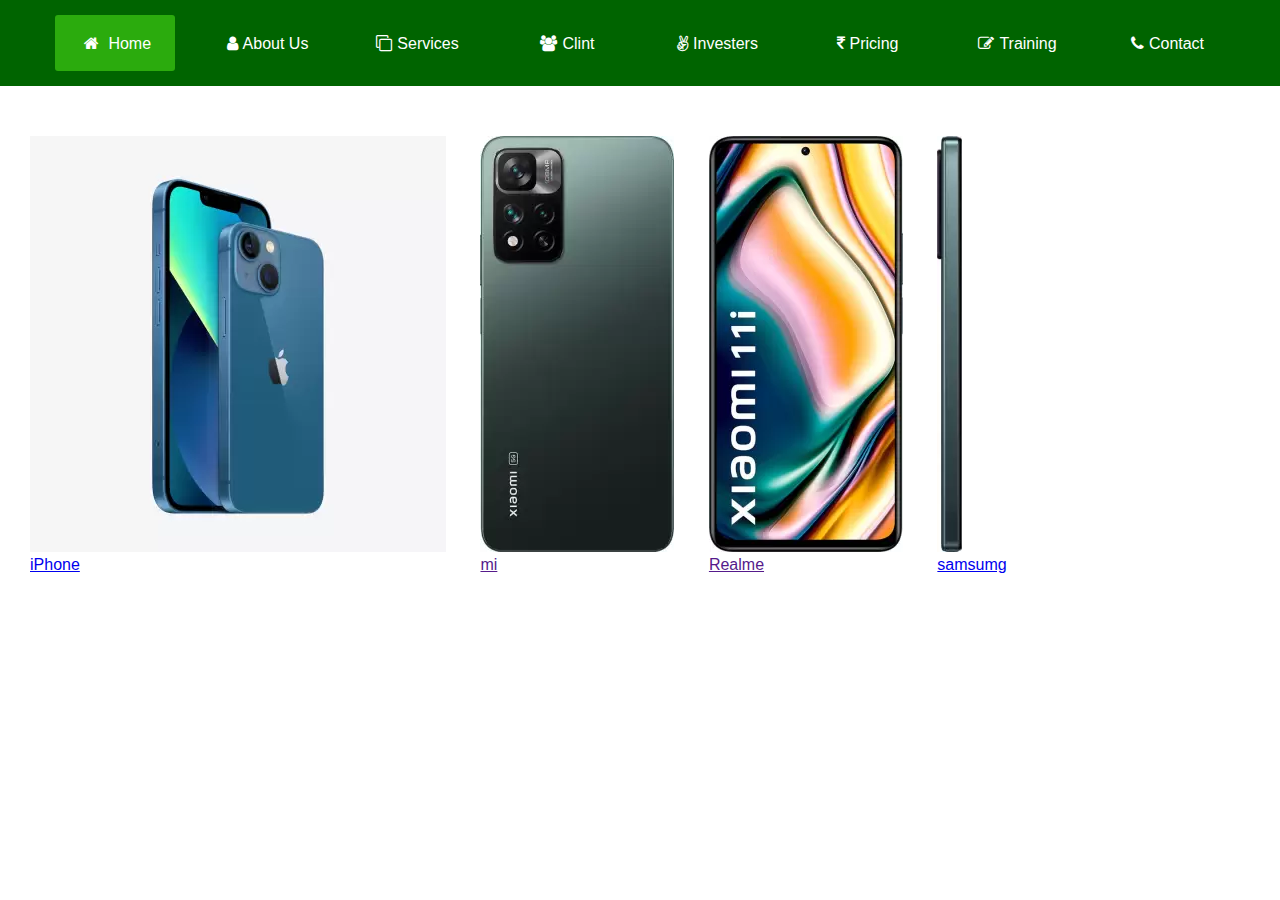
<file: index.html>
<!DOCTYPE html>
<html lang="en">
  <head>
    <meta charset="UTF-8" />
    <meta http-equiv="X-UA-Compatible" content="IE=edge" />
    <meta name="viewport" content="width=device-width, initial-scale=1.0" />
    <title>Test of 06-03-2022</title>
    <link rel="stylesheet" href="./style.css" />
    <link
      rel="stylesheet"
      href="https://cdnjs.cloudflare.com/ajax/libs/font-awesome/4.7.0/css/font-awesome.min.css"
    />
    <!-- <script src="./index.js"></script> -->
  </head>

  <body>
    <!--starting nav bar------>
    <div class="menu-bar">
      <ul>
        <li class="active">
          <a href="#"><i class="fa fa-home"></i> Home</a>
        </li>
        <li>
          <a href="#"><i class="fa fa-user"></i>About Us</a>
          <div class="dropdown">
            <ul>
              <li><a href="#">Mission</a></li>
              <li><a href="#">Visio</a></li>
              <li><a href="">Team</a></li>
            </ul>
          </div>
        </li>

        <li>
          <a href="#"><i class="fa fa-clone"></i>Services</a>
          <div class="dropdown">
            <ul>
              <li><a href="#">Web designing</a></li>
              <li class="hover-me">
                <a href="#">Marketing</a
                ><i class="fa fa-angle-right"></i>
                  <div class="dropdown-2">
                    <ul>
                      <li><a href="#">SEO</a></li>
                      <li><a href="#">Social media</a></li>
                      <li><a href="">Technology</a></li>
                    </ul>
                  </div>
                
              </li>
              <li class="hover-me">
                <a href="">Mobile App</a><i class="fa fa-angle-right"></i>
                <div class="dropdown-2">
                    <ul>
                      <li><a href="#">Android App</a></li>
                      <li><a href="#">iOS App</a></li>
                      <li><a href="">Iconic App</a></li>
                      <li><a href="">Flutter App</a></li>
                      <li><a href="">Ipad App</a></li>
                    </ul>
                  </div>
              </li>
            </ul>
          </div>
        </li>
        <li>
          <a href="#"><i class="fa fa-users"></i>Clint</a>
        </li>
        <li>
          <a href="#"><i class="fa fa-angellist"></i>Investers</a>
        </li>
        <li>
          <a href="#"><i class="fa fa-inr"></i>Pricing</a>
        </li>
        <li>
          <a href="#"><i class="fa fa-edit"></i>Training</a>
        </li>
        <li>
          <a href="#"><i class="fa fa-phone"></i>Contact</a>
        </li>
      </ul>
    </div>
<!--End nav bar------>
<!---cotegory page start------>
<div class="catogery">
  <div class="catogery">
    <a href="./product.html">
<img src="./img/3.webp" alt="">
<p>iPhone </p>
</a>
  </div>
  <div class="catogery">
    <a href="">
    <img src="./img/back_mi.webp" alt="">
    <p>mi</p>
  </a>
  </div>
  <div class="catogery">
    <a href="">
<img src="./img/front.webp" alt="">
<p>Realme</p>
</a>
  </div>
  <div class="catogery">
    <a href="#">
    <img src="./img/thikness.webp" alt="">
    <p>samsumg</p>
  </a>
  </div>
</div>
<!---cotegory page end------>
  </body>
</html>
</file>
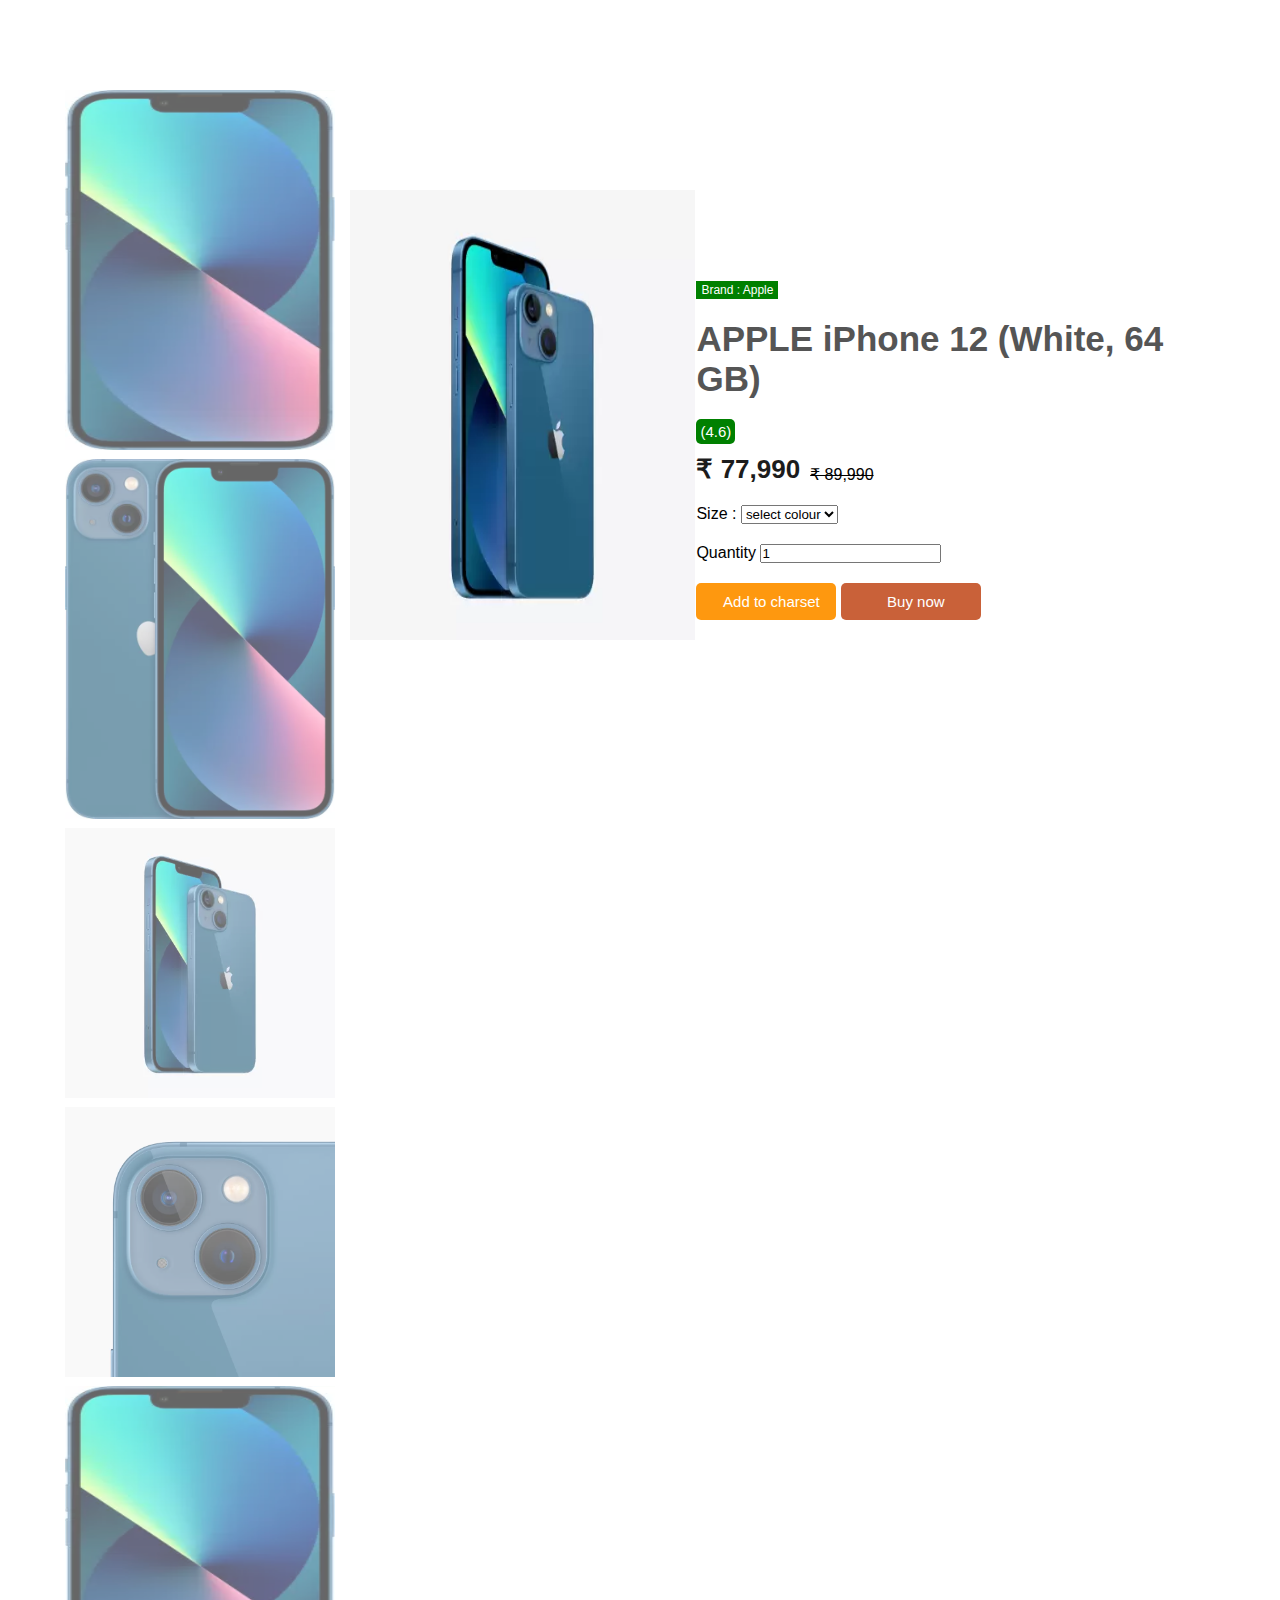
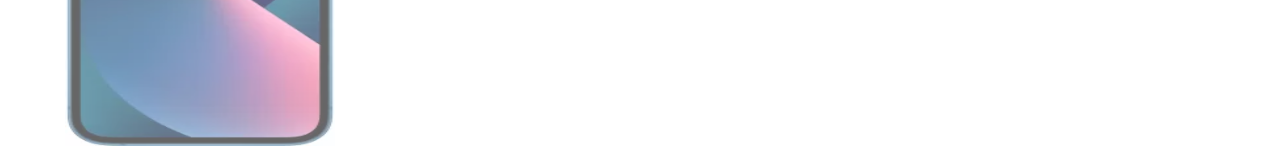
<file: product.html>
<!DOCTYPE html>
<html lang="en">
<head>
    <meta charset="UTF-8">
    <meta http-equiv="X-UA-Compatible" content="IE=edge">
    <meta name="viewport" content="width=device-width, initial-scale=1.0">
    <title>Test 06 march</title>
    <link rel="stylesheet" href="./product.css">
    <script src="./index.js"></script>
</head>
<body>
    <div class="container">
        <div class="wrapper">
          <div class="product-box">
            <div class="all-images">
              <div class="small-images">
                <img src="./img/1.webp" onclick="clickimg(this)" />
                <img src="./img/2.webp" onclick="clickimg(this)" />
                <img src="./img/3.webp" onclick="clickimg(this)" alt="" />
                <img src="./img/4.webp" onclick="clickimg(this)" />
                <img src="./img/1.webp" onclick="clickimg(this)" />
              </div>
              <div class="main-images">
                <img src="./img/3.webp" id="imagebox" />
              </div>
            </div>
          </div>
          <div class="text">
            <div class="content">
              <p class="brand">Brand : Apple</p>
              <h2>APPLE iPhone 12 (White, 64 GB)</h2>
              <div class="review">
                <span>(4.6)</span>
                <span class="fa fa-star"></span>
              </div>
              <div class="price-box">
                <p class="price">&#8377; 77,990</p>
                <strike>&#8377; 89,990</strike>
              </div>
              <p>
                Size :
                <select name="size">
                  <option value="select-color">select colour</option>
                  <option value="black">Black</option>
                  <option value="blue">Blue</option>
                  <option value="green">green</option>
                  <option value="purple">purple</option>
                </select>
              </p>
  
              <p>Quantity <input type="text" value="1" /></p>
              <button>
                <span class="fa fa-shopping-cart"></span>
                Add to charset
              </button>
              <button class="buy">
                <span class="fa fa-shopping-cart"></span>
                Buy now
              </button>
            </div>
          </div>
        </div>
      </div>
</body>
</html>
</file>
<file: style.css>
* {
    margin: 0;
    padding: 0;
    font-family: sans-serif;
    box-sizing: border-box;
    
}
/*------nav-bar---*/
.menu-bar {
    background: rgb(0, 100, 0);
    text-align: center;
}
.menu-bar ul {
    display: inline-flex;
    list-style: none;
    color: #ffff;
}
.menu-bar ul li {
    width: 120px;
    margin: 15px;
    padding: 15px;
}
.menu-bar ul li a {
    text-decoration: none;
    color: #ffff;
}
.active,.menu-bar ul li:hover {
  background-color: #2bab0d; 
  border-radius: 3px;
}
.menu-bar .fa {
    margin: 5px;
}
.dropdown {
    display: none;
}
.menu-bar ul li:hover > .dropdown {
    display: block;
    position: absolute;
    background-color: rgb(0, 100, 0);
    margin-top: 15px;
    margin-left: -15px;
}
.menu-bar ul li:hover > .dropdown ul {
    display: block;
    margin: 10px;
}
.menu-bar ul li:hover > .dropdown ul li {
    width: 150px;
    padding: 10px;
    border-bottom: 10px;
    border-bottom: 1px dotted #ffff;
    background: transparent;
    border-radius: 0;
    text-align: left;
}
.menu-bar ul li:hover > .dropdown ul li:last-child {
    border-bottom: none;
}
.menu-bar ul li:hover > .dropdown ul li a:hover {
    color: #b2ff00;
}
.fa-angle-right {
    float: right;
}
.dropdown-2{
    display: none;
}
.hover-me:hover > .dropdown-2{
    display: block;
    position: absolute;
    margin-top: -40px;
    margin-left: 140px;
    background: rgb(0, 100, 0);
}
/*----categery------*/
.catogery{
    display: inline-block;
    margin-top: 10px;
    padding: 15px;
    align-items: center;
}


product page

.container {
    width: 100%;
}
.wrapper {
    width: 90%;
    height: 100vh;
    margin:auto;
    display: flex;
    align-items: center;
    justify-content: space-evenly;
}
.text {
    flex-basis: 45%;
}
.all-images {
    height: 80vh;
    display: flex;
}
.small-images {
    display: flex;
    flex-direction: column;
    /* width: 50vh;
    height: 50vh; */
}
.small-images img {
    height: 40vh;
    width: 30vh;
    margin-bottom: 9px;
    cursor: pointer;
    opacity: 0.6;
}
#imagebox {
    margin-top: 100px;
    height: 50vh;
    width: 40vh;
    padding-left: 15px;
}
.small-images img:hover{
    opacity: 1;
}
.main-images {
    height: 100%;
}
p {
    margin-bottom: 20px;
}
.brand {
    background-color: #008000;
    width: fit-content;
    color: #fff;
    font-size: 12px;
    padding: 2px 5px;
}
h2 {
    font-size: 35px;
    color: #555;
    margin-bottom: 20px;
}
.review {
    background-color: #008000;
    display: inline-block;
    color: #fff;
    padding: 4px;
    border-radius: 5px;
    font-size: 15px;
}
.review span{
    background-color: #008000;;
}
.review .fa {
    color: #fff;
}
.price {
    color: rgb(28, 28, 28);
    font-size: 26px;
    font-weight: bold;
    padding-top: 10px;
    padding-right: 10px;
}
.price-box{
    display: flex;
    align-items: center;
}
.input {
    width: 30px;
    border-radius: 1px solid #ccc;
    font-weight: bold;
    text-align: center;
}
button{
    width: 140px;
    color: #fff;
    font-size: 15px;
    outline: none;
    border: 0;
    border-radius: 5px;
    background-color: #fe980f;
    padding: 10px 15px;
    box-sizing: border-box;
    cursor: pointer;
}
button .fa {
    margin-right: 10px;
}
.buy {
    background-color: rgb(201, 97, 57);
}
</file>
<file: product.css>
* {
    margin: 0;
    padding: 0;
    font-family: sans-serif;
    box-sizing: border-box;
    
}
.container {
    width: 100%;
}
.wrapper {
    width: 90%;
    height: 100vh;
    margin:auto;
    display: flex;
    align-items: center;
    justify-content: space-evenly;
}
.text {
    flex-basis: 45%;
}
.all-images {
    height: 80vh;
    display: flex;
}
.small-images {
    display: flex;
    flex-direction: column;
    /* width: 50vh;
    height: 50vh; */
}
.small-images img {
    height: 40vh;
    width: 30vh;
    margin-bottom: 9px;
    cursor: pointer;
    opacity: 0.6;
}
#imagebox {
    margin-top: 100px;
    height: 50vh;
    width: 40vh;
    padding-left: 15px;
}
.small-images img:hover{
    opacity: 1;
}
.main-images {
    height: 100%;
}
p {
    margin-bottom: 20px;
}
.brand {
    background-color: #008000;
    width: fit-content;
    color: #fff;
    font-size: 12px;
    padding: 2px 5px;
}
h2 {
    font-size: 35px;
    color: #555;
    margin-bottom: 20px;
}
.review {
    background-color: #008000;
    display: inline-block;
    color: #fff;
    padding: 4px;
    border-radius: 5px;
    font-size: 15px;
}
.review span{
    background-color: #008000;;
}
.review .fa {
    color: #fff;
}
.price {
    color: rgb(28, 28, 28);
    font-size: 26px;
    font-weight: bold;
    padding-top: 10px;
    padding-right: 10px;
}
.price-box{
    display: flex;
    align-items: center;
}
.input {
    width: 30px;
    border-radius: 1px solid #ccc;
    font-weight: bold;
    text-align: center;
}
button{
    width: 140px;
    color: #fff;
    font-size: 15px;
    outline: none;
    border: 0;
    border-radius: 5px;
    background-color: #fe980f;
    padding: 10px 15px;
    box-sizing: border-box;
    cursor: pointer;
}
button .fa {
    margin-right: 10px;
}
.buy {
    background-color: rgb(201, 97, 57);
}
</file>
